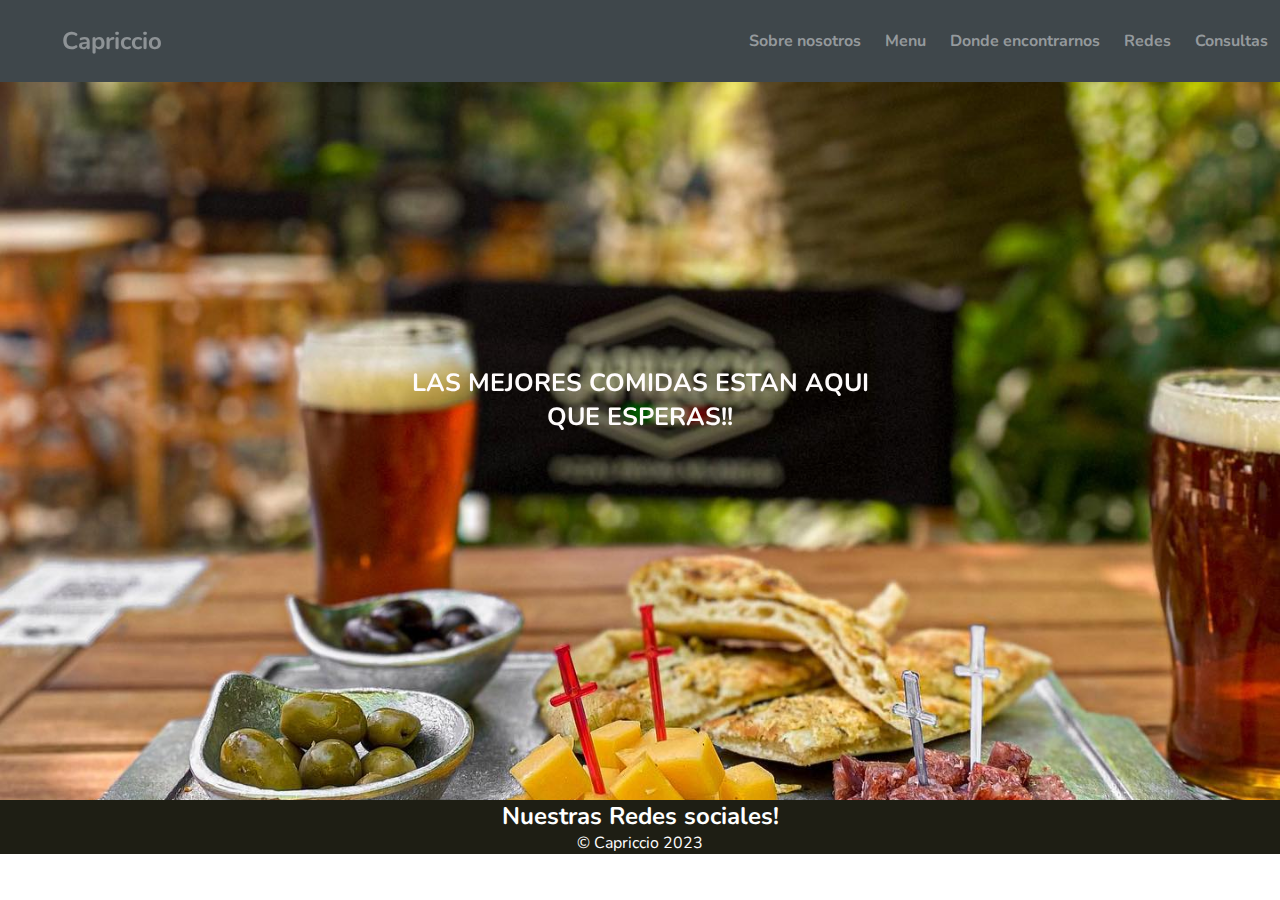
<file: index.html>
<!DOCTYPE html>
<html lang="en">

<head>
    <meta charset="UTF-8">
    <meta http-equiv="X-UA-Compatible" content="IE=edge">
    <meta name="viewport" content="width=device-width, initial-scale=1.0">
    <meta name="keywords" content="redes, menu, sobre nosotros, formulario, mapa">
    <!-- Googlefonts link -->
    <link rel="preconnect" href="https://fonts.googleapis.com">
    <link rel="preconnect" href="https://fonts.gstatic.com" crossorigin>
    <!-- Scrollrevela js -->
    <script src="js/scrollreveal.js"></script>
    <link href="https://fonts.googleapis.com/css2?family=Nunito:ital@1&display=swap" rel="stylesheet">
    <!-- CDN Fontawesome-->
    <link rel="stylesheet" href="https://cdnjs.cloudflare.com/ajax/libs/font-awesome/6.2.1/css/all.min.css"
        integrity="sha512-MV7K8+y+gLIBoVD59lQIYicR65iaqukzvf/nwasF0nqhPay5w/9lJmVM2hMDcnK1OnMGCdVK+iQrJ7lzPJQd1w=="
        crossorigin="anonymous" referrerpolicy="no-referrer" />
    <!-- Icono pagina -->
    <link rel="icon" href="./imagenes/logo-paginaa.ico">
    <!-- CDN BOOTSTRAP CSS -->
    <link href="https://cdn.jsdelivr.net/npm/bootstrap@5.3.0-alpha1/dist/css/bootstrap.min.css" rel="stylesheet"
        integrity="sha384-GLhlTQ8iRABdZLl6O3oVMWSktQOp6b7In1Zl3/Jr59b6EGGoI1aFkw7cmDA6j6gD" crossorigin="anonymous">
    <!-- CSS -->
    <link rel="stylesheet" href="css/main.css">
    <title>Capriccio | Inicio</title>
</head>
<!-- Nav-bar mas logo -->

<body>
    <header>
        <div class="container">
            <p class="logo"><a href="index.html">Capriccio</a></p>
            <nav class="nav-bar">
                <ul class="indexul">
                    <li><a href="./html/sobre-nosotros.html">Sobre nosotros</a></li>
                    <li><a href="./html/menu.html">Menu</a></li>
                    <li><a href="./html/zona-map.html">Donde encontrarnos</a></li>
                    <li><a href="#redes">Redes</a></li>
                    <li><a href="./html/consultas.html">Consultas</a></li>
                </ul>
            </nav>
        </div>
    </header>
    <main>
        <!--Hero pagina principal-->
        <section id="hero">
            LAS MEJORES COMIDAS ESTAN AQUI
            <div>
                QUE ESPERAS!!
            </div>
        </section>
    </main>
    <!--Footer de toda las paginas-->
    <footer id="redes">
        <h3>Nuestras Redes sociales!</h3>
        <div class="redes-sociales">
            <a href="https://www.facebook.com/capriccio.mpaz/" target="_blank"><i
                    class="fa-brands fa-facebook fa-4x"></i></a>
        </div>
        <p>&copy; Capriccio 2023</p>
    </footer>
    </main>
    <!-- CDN BOOTSTRAP JS -->
    <script src="js/index.js"></script>
    <script src="https://cdn.jsdelivr.net/npm/bootstrap@5.3.0-alpha1/dist/js/bootstrap.bundle.min.js"
        integrity="sha384-w76AqPfDkMBDXo30jS1Sgez6pr3x5MlQ1ZAGC+nuZB+EYdgRZgiwxhTBTkF7CXvN"
        crossorigin="anonymous"></script>
</body>

</html>
</file>
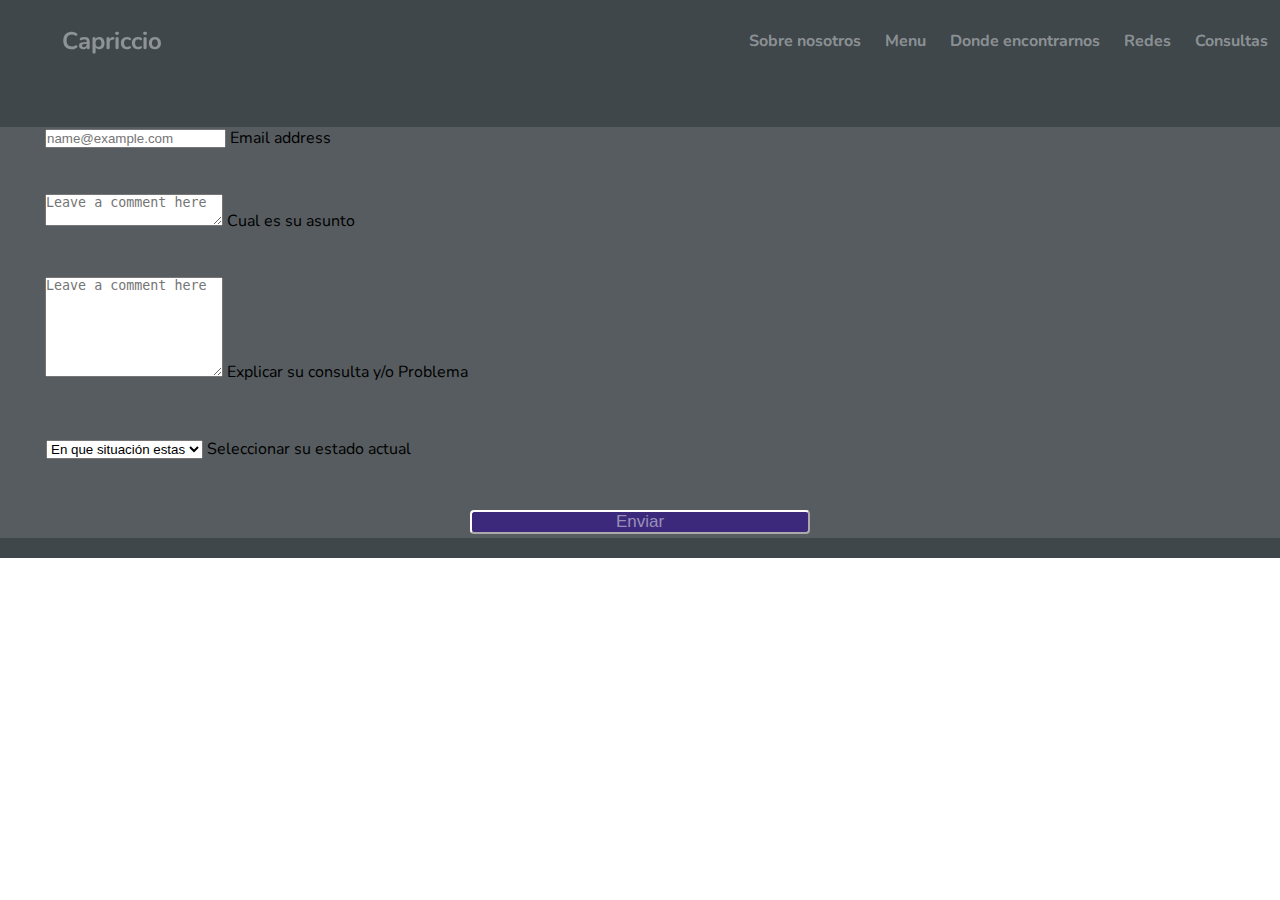
<file: html/consultas.html>
<!DOCTYPE html>
<html lang="en">

<head>
    <meta charset="UTF-8">
    <meta http-equiv="X-UA-Compatible" content="IE=edge">
    <meta name="viewport" content="width=device-width, initial-scale=1.0">
    <meta name="keywords" content="edad, consultas, formulario, email">
    <!-- Googlefonts link -->
    <link rel="preconnect" href="https://fonts.googleapis.com">
    <!-- Scrollrevela js -->
    <script src="../js/scrollreveal.js"></script>
    <link rel="preconnect" href="https://fonts.gstatic.com" crossorigin>
    <!-- Icono pagina -->
    <link rel="icon" href="../imagenes/logo-paginaa.ico">
    <link href="https://fonts.googleapis.com/css2?family=Nunito:ital@1&display=swap" rel="stylesheet">
    <!-- CDN Fontawesome-->
    <link rel="stylesheet" href="https://cdnjs.cloudflare.com/ajax/libs/font-awesome/6.2.1/css/all.min.css"
        integrity="sha512-MV7K8+y+gLIBoVD59lQIYicR65iaqukzvf/nwasF0nqhPay5w/9lJmVM2hMDcnK1OnMGCdVK+iQrJ7lzPJQd1w=="
        crossorigin="anonymous" referrerpolicy="no-referrer" />
    <!-- CDN BOOTSTRAP CSS -->
    <link href="https://cdn.jsdelivr.net/npm/bootstrap@5.3.0-alpha1/dist/css/bootstrap.min.css" rel="stylesheet"
        integrity="sha384-GLhlTQ8iRABdZLl6O3oVMWSktQOp6b7In1Zl3/Jr59b6EGGoI1aFkw7cmDA6j6gD" crossorigin="anonymous">
    <!-- CSS -->
    <link rel="stylesheet" href="../css/main.css">
    <title>Capriccio | Consultas</title>
</head>
<!-- Nav-bar mas logo -->

<body>
    <header>
        <div class="container">
            <p class="logo"><a href="../index.html">Capriccio</a></p>
            <nav>
                <ul class="indexul">
                    <li><a href="./sobre-nosotros.html">Sobre nosotros</a></li>
                    <li><a href="./menu.html">Menu</a></li>
                    <li><a href="./zona-map.html">Donde encontrarnos</a></li>
                    <li><a href="#redes">Redes</a></li>
                    <li><a href="./consultas.html">Consultas</a></li>
                </ul>
            </nav>
        </div>
        <main>
            <!--Form consultas-->
            <section class="section-color">
                <form action="">
                    <div class="form-floating mb-3">
                        <input type="email" class="form-control" id="floatingInputDisabled"
                            placeholder="name@example.com">
                        <label for="floatingInputDisabled">Email address</label>
                    </div>
                    <div class="form-floating mb-3">
                        <textarea class="form-control" placeholder="Leave a comment here"
                            id="floatingTextareaDisabled"></textarea>
                        <label for="floatingTextareaenable">Cual es su asunto</label>
                    </div>
                    <div class="form-floating mb-3">
                        <textarea class="form-control" placeholder="Leave a comment here" id="floatingTextarea2Disabled"
                            style="height: 100px"></textarea>
                        <label for="floatingTextarea2Disabled">Explicar su consulta y/o Problema</label>
                    </div>
                    <div class="form-floating mb-2">
                        <select class="form-select" id="floatingSelectDisabled"
                            aria-label="Floating label disabled select example">
                            <option selected>En que situación estas</option>
                            <option value="1">Desempleado</option>
                            <option value="2">Tengo Trabajo</option>
                            <option value="3">Soy Estudiante</option>
                            <option value="3">Jubilado</option>
                        </select>
                        <label for="floatingSelectDisabled">Seleccionar su estado actual</label>
                    </div>
                </form>
                <div class="boton">
                    <input type="submit" value="Enviar">
                </div>
            </section>
        </main>
    </header>
    <script src="https://cdn.jsdelivr.net/npm/bootstrap@5.3.0-alpha1/dist/js/bootstrap.bundle.min.js"
        integrity="sha384-w76AqPfDkMBDXo30jS1Sgez6pr3x5MlQ1ZAGC+nuZB+EYdgRZgiwxhTBTkF7CXvN"
        crossorigin="anonymous"></script>
    <script src="../js/index.js"></script>
</body>

</html>
</file>
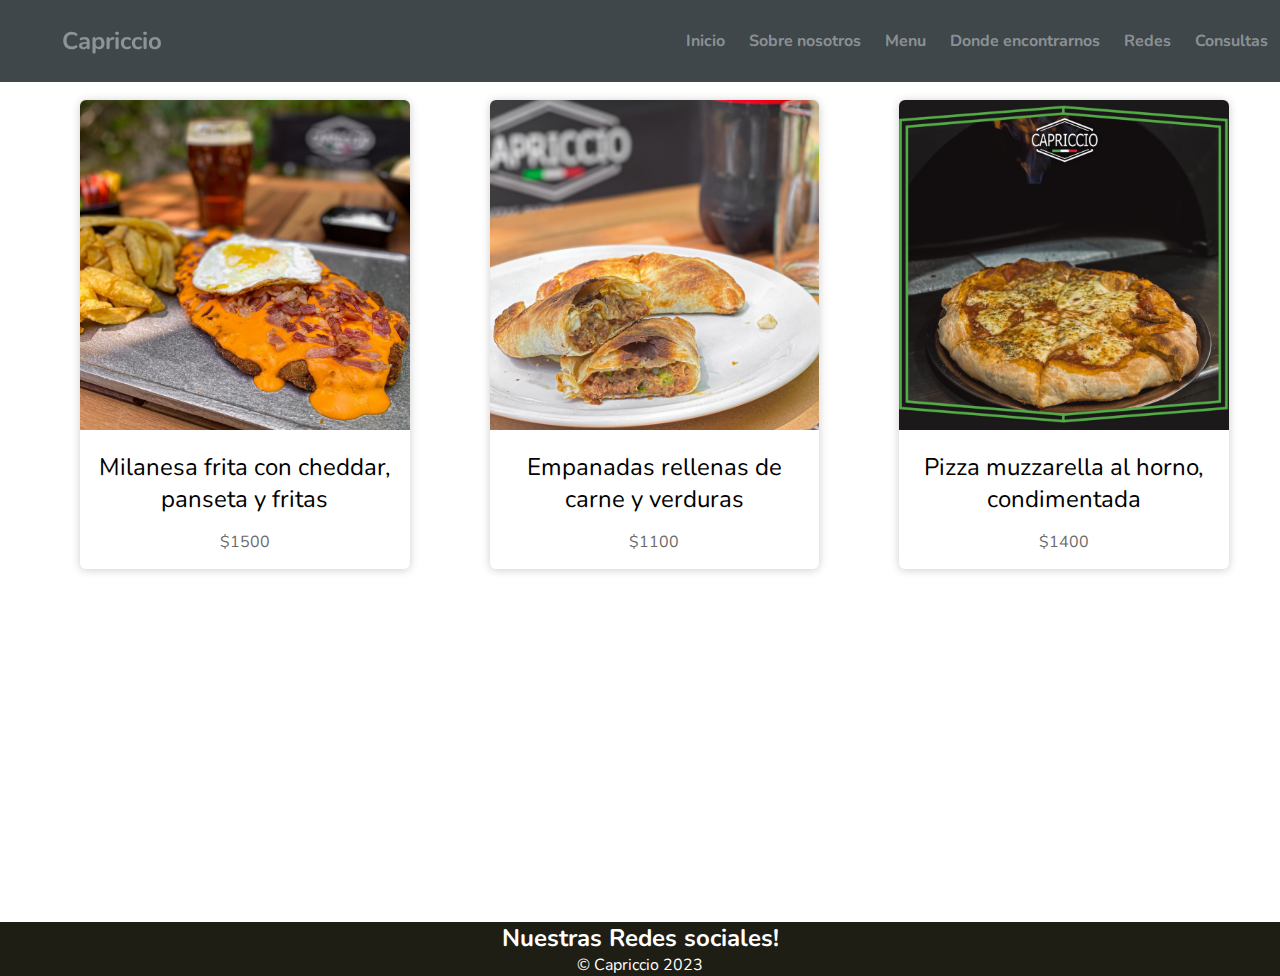
<file: html/menu.html>
<!DOCTYPE html>
<html lang="en">

<head>
    <meta charset="UTF-8">
    <meta http-equiv="X-UA-Compatible" content="IE=edge">
    <meta name="viewport" content="width=device-width, initial-scale=1.0">
    <meta name="keywords" content="milanesas, pastas, croquetas, pizzas, redes">
    <!-- Googlefonts link -->
    <link rel="preconnect" href="https://fonts.googleapis.com">
    <link rel="preconnect" href="https://fonts.gstatic.com" crossorigin>
    <!-- Icono pagina -->
    <link rel="icon" href="../imagenes/logo-paginaa.ico">
    <!-- Scrollrevela js -->
    <script src="../js/scrollreveal.js"></script>
    <link href="https://fonts.googleapis.com/css2?family=Nunito:ital@1&display=swap" rel="stylesheet">
    <!-- CDN Fontawesome-->
    <link rel="stylesheet" href="https://cdnjs.cloudflare.com/ajax/libs/font-awesome/6.2.1/css/all.min.css"
        integrity="sha512-MV7K8+y+gLIBoVD59lQIYicR65iaqukzvf/nwasF0nqhPay5w/9lJmVM2hMDcnK1OnMGCdVK+iQrJ7lzPJQd1w=="
        crossorigin="anonymous" referrerpolicy="no-referrer" />
    <!-- CDN BOOTSTRAP CSS -->
    <link href="https://cdn.jsdelivr.net/npm/bootstrap@5.3.0-alpha1/dist/css/bootstrap.min.css" rel="stylesheet"
        integrity="sha384-GLhlTQ8iRABdZLl6O3oVMWSktQOp6b7In1Zl3/Jr59b6EGGoI1aFkw7cmDA6j6gD" crossorigin="anonymous">
    <!-- CSS -->
    <link rel="stylesheet" href="../css/main.css">
    <title>Capriccio | Menu</title>
</head>
<!-- Nav-bar mas logo -->

<body>
    <header>
        <div class="container">
            <p class="logo"><a href="../index.html">Capriccio</a></p>
            <nav>
                <ul class="indexul">
                    <li><a href="../index.html">Inicio</a></li>
                    <li><a href="./sobre-nosotros.html">Sobre nosotros</a></li>
                    <li><a href="./menu.html">Menu</a></li>
                    <li><a href="./zona-map.html">Donde encontrarnos</a></li>
                    <li><a href="#redes">Redes</a></li>
                    <li><a href="./consultas.html">Consultas</a></li>
                </ul>
            </nav>
        </div>
    </header>
    <!-- Cards del Menu -->
    <main class="container_padre">
        <section>
            <div class="container2">
                <div class="card">
                    <figure>
                        <img src="../imagenes/napolin.png" alt="Imagen de milanesa con papa fritas">
                    </figure>
                    <div class="contenido">
                        <h3>Milanesa frita con cheddar, panseta y fritas</h3>
                        <p>$1500</p>
                    </div>
                </div>
            </div>
        </section>
        <section>
            <div class="container2">
                <div class="card">
                    <figure>
                        <img src="../imagenes/foto-empanadas.png" alt="Imagen de Empanadas">
                    </figure>
                    <div class="contenido">
                        <h3>Empanadas rellenas de carne y verduras</h3>
                        <p>$1100</p>
                    </div>
                </div>
            </div>
        </section>
        <section>
            <div class="container2">
                <div class="card">
                    <figure>
                        <img src="../imagenes/pizza-de-queso-y-tomate.png" alt="Imagen de pizza con tomate y queso">
                    </figure>
                    <div class="contenido">
                        <h3>Pizza muzzarella al horno, condimentada</h3>
                        <p>$1400</p>
                    </div>
                </div>
            </div>
        </section>
    </main>
    <!-- Pie de pagina -->
    <footer id="redes">
        <h3>Nuestras Redes sociales!</h3>
        <div class="redes-sociales">
            <a href="https://www.facebook.com/capriccio.mpaz/" target="_blank"><i
                    class="fa-brands fa-facebook fa-4x"></i></a>
        </div>
        <p>&copy; Capriccio 2023</p>
        </div>
    </footer>
    <script src="../js/index.js"></script>
</body>

</html>
</file>
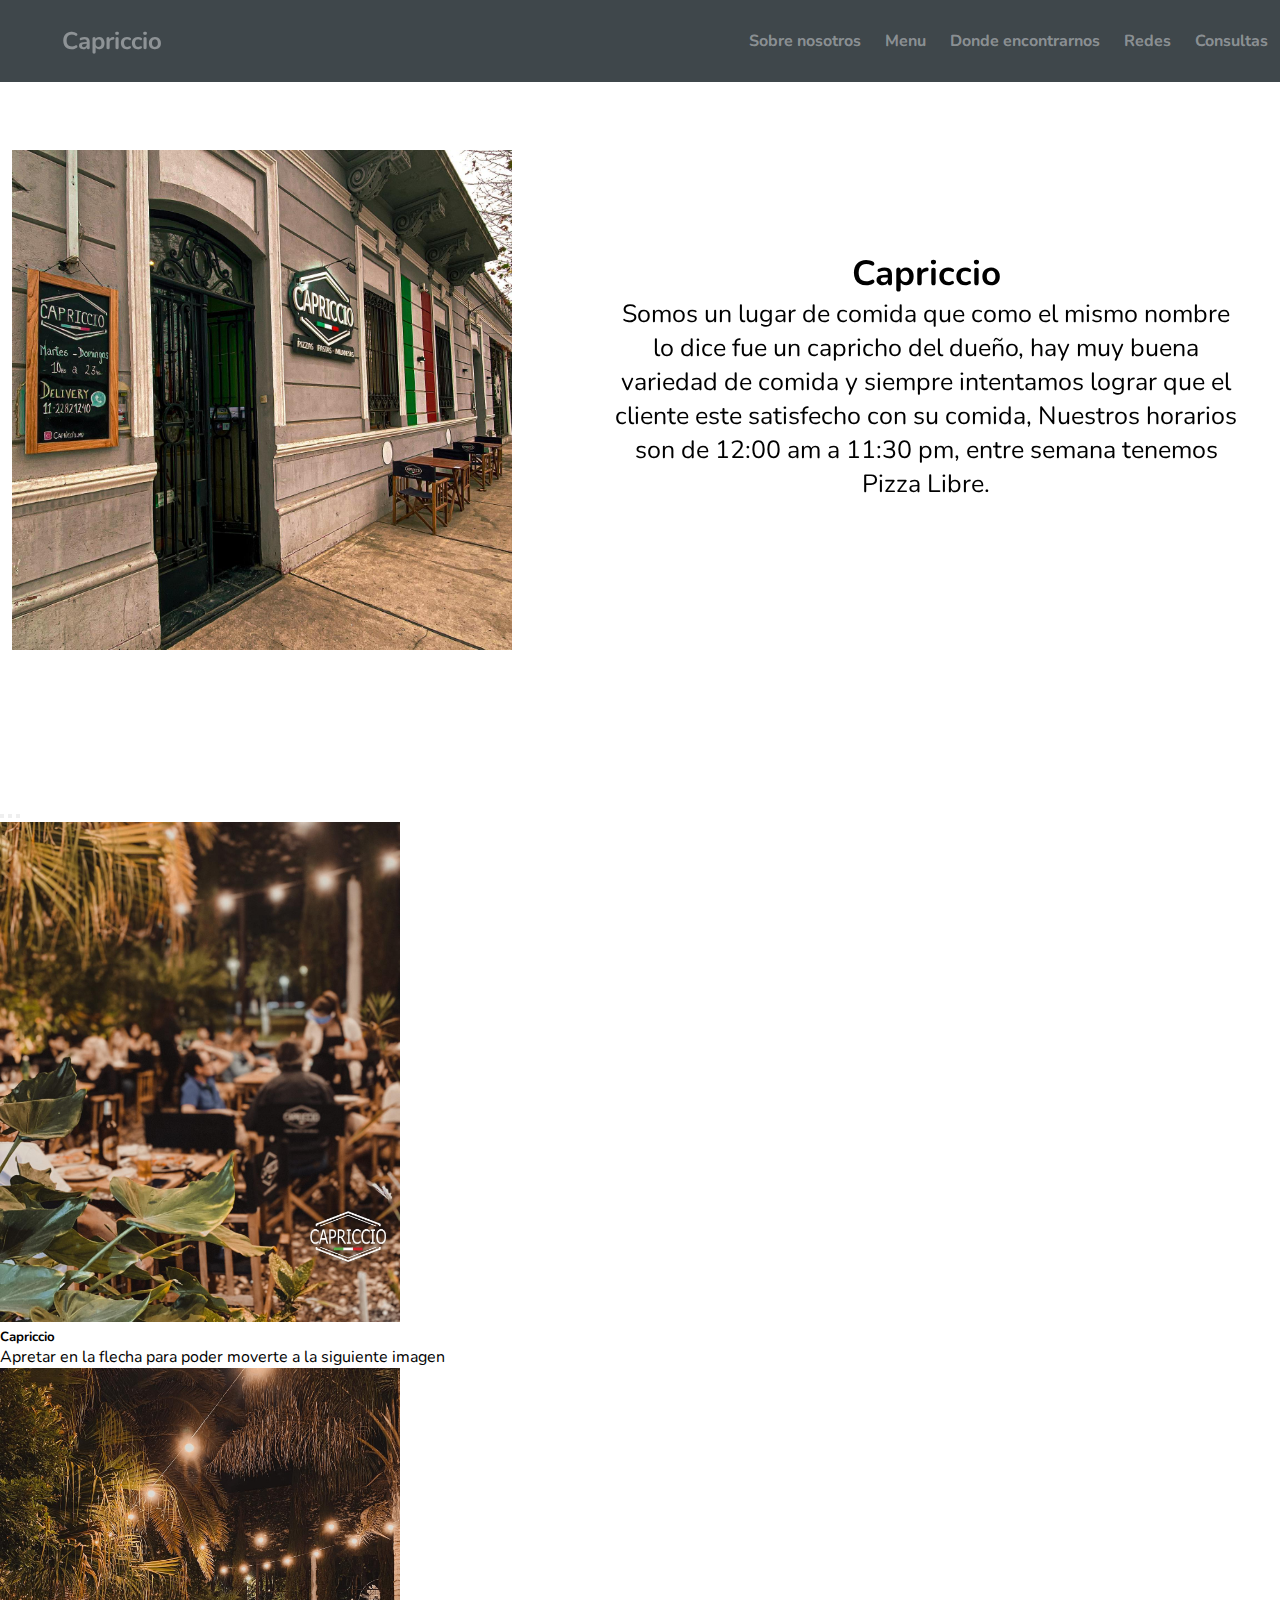
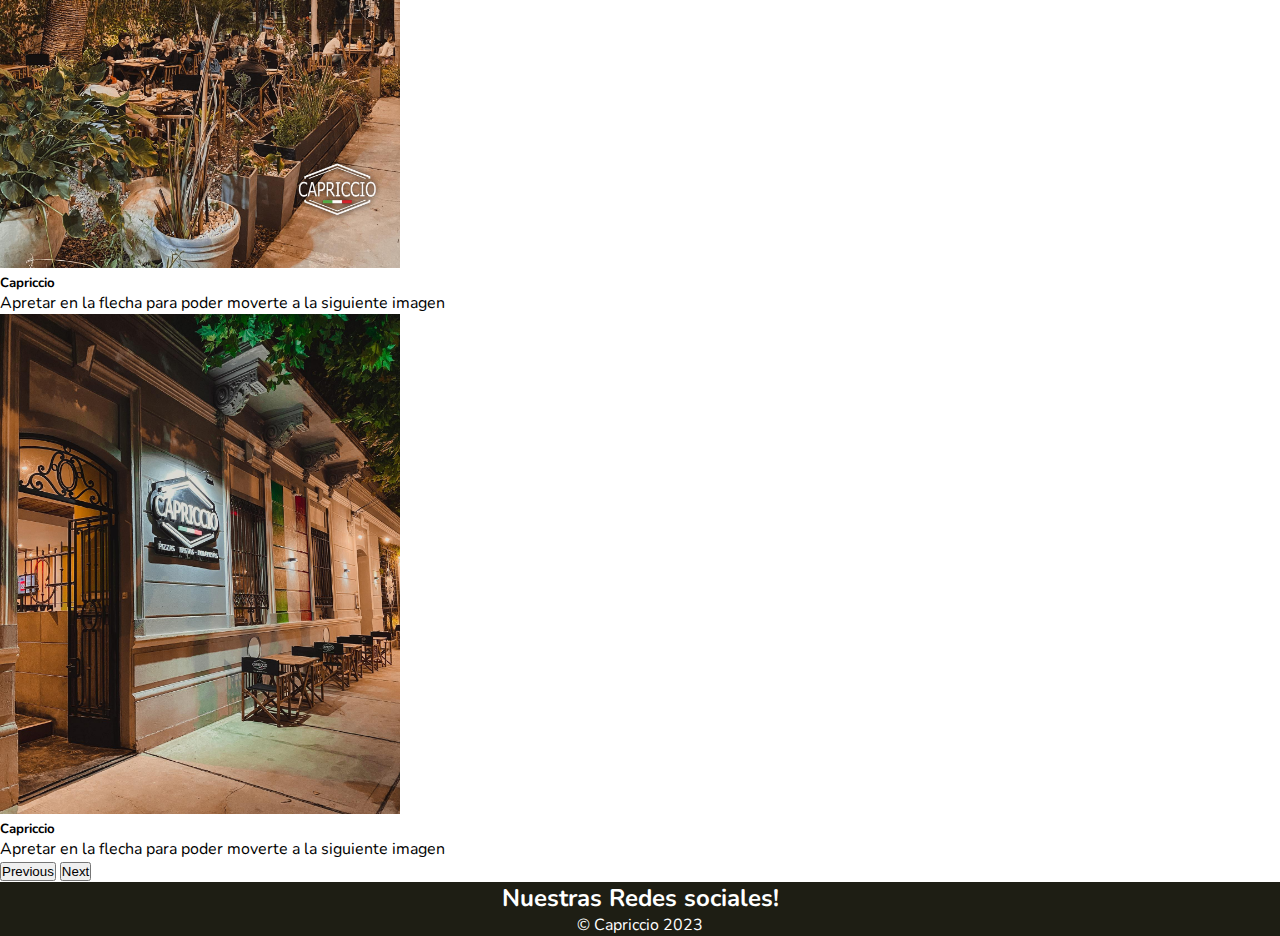
<file: html/sobre-nosotros.html>
<!DOCTYPE html>
<html lang="en">

<head>
  <meta charset="UTF-8">
  <meta http-equiv="X-UA-Compatible" content="IE=edge">
  <meta name="viewport" content="width=device-width, initial-scale=1.0">
  <meta name="keywords" content="sobre nosotros, local, descripcion, imagenes, lugar">
  <!-- Googlefonts link -->
  <link rel="preconnect" href="https://fonts.googleapis.com">
  <link rel="preconnect" href="https://fonts.gstatic.com" crossorigin>
  <link href="https://fonts.googleapis.com/css2?family=Nunito:ital@1&display=swap" rel="stylesheet">
  <!-- Icono pagina -->
  <link rel="icon" href="../imagenes/logo-paginaa.ico">
  <!-- Scrollrevela js -->
  <script src="../js/scrollreveal.js"></script>
  <!-- CDN Fontawesome-->
  <link rel="stylesheet" href="https://cdnjs.cloudflare.com/ajax/libs/font-awesome/6.2.1/css/all.min.css"
    integrity="sha512-MV7K8+y+gLIBoVD59lQIYicR65iaqukzvf/nwasF0nqhPay5w/9lJmVM2hMDcnK1OnMGCdVK+iQrJ7lzPJQd1w=="
    crossorigin="anonymous" referrerpolicy="no-referrer" />
  <!-- CDN BOOTSTRAP CSS -->
  <link href="https://cdn.jsdelivr.net/npm/bootstrap@5.3.0-alpha1/dist/css/bootstrap.min.css" rel="stylesheet"
    integrity="sha384-GLhlTQ8iRABdZLl6O3oVMWSktQOp6b7In1Zl3/Jr59b6EGGoI1aFkw7cmDA6j6gD" crossorigin="anonymous">
  <!-- CSS -->
  <link rel="stylesheet" href="../css/main.css">
  <title>Capriccio | Sobre nosotros</title>
</head>
<!-- Nav-bar mas logo -->

<body>
  <header>
    <div class="container">
      <p class="logo"><a href="../index.html">Capriccio</a></p>
      <nav>
        <ul class="indexul">
          <li><a href="./sobre-nosotros.html">Sobre nosotros</a></li>
          <li><a href="./menu.html">Menu</a></li>
          <li><a href="./zona-map.html">Donde encontrarnos</a></li>
          <li><a href="#redes">Redes</a></li>
          <li><a href="./consultas.html">Consultas</a></li>
        </ul>
      </nav>
    </div>
  </header>
  <!-- Texto central mas imagen del lugar -->
  <main>
    <section id="sobre-nosotros">
      <div class="container">
        <div class="img-container">
        </div>
        <div class="texto">
          <h1>Capriccio</h1>
          <p>Somos un lugar de comida que como el mismo nombre lo dice fue un capricho del dueño, hay muy buena variedad
            de comida y siempre intentamos lograr que el cliente este satisfecho con su comida, Nuestros horarios son de
            12:00 am a 11:30 pm, entre semana tenemos Pizza Libre.</p>
        </div>
    </section>
    <!-- Carousel Bootstrap -->
    <section>
      <div id="carouselExampleCaptions" class="carousel slide">
        <div class="carousel-indicators">
          <button type="button" data-bs-target="#carouselExampleCaptions" data-bs-slide-to="0" class="active"
            aria-current="true" aria-label="Slide 1"></button>
          <button type="button" data-bs-target="#carouselExampleCaptions" data-bs-slide-to="1"
            aria-label="Slide 2"></button>
          <button type="button" data-bs-target="#carouselExampleCaptions" data-bs-slide-to="2"
            aria-label="Slide 3"></button>
        </div>
        <div class="carousel-inner">
          <div class="carousel-item active">
            <img src="../imagenes/imagen2.jpg" class="d-block w-100 d-img" alt="Imagen del establecimiento">
            <div class="carousel-caption d-none d-md-block">
              <h5>Capriccio</h5>
              <p>Apretar en la flecha para poder moverte a la siguiente imagen</p>
            </div>
          </div>
          <div class="carousel-item">
            <img src="../imagenes/imagen3.jpg" class="d-block w-100 d-img" alt="Imagen del establecimiento">
            <div class="carousel-caption d-none d-md-block">
              <h5>Capriccio</h5>
              <p>Apretar en la flecha para poder moverte a la siguiente imagen</p>
            </div>
          </div>
          <div class="carousel-item">
            <img src="../imagenes/imagen1.jpg" class="d-block w-100 d-img" alt="Imagen del establecimiento">
            <div class="carousel-caption d-none d-md-block">
              <h5>Capriccio</h5>
              <p>Apretar en la flecha para poder moverte a la siguiente imagen</p>
            </div>
          </div>
        </div>
        <button class="carousel-control-prev" type="button" data-bs-target="#carouselExampleCaptions"
          data-bs-slide="prev">
          <span class="carousel-control-prev-icon" aria-hidden="true"></span>
          <span class="visually-hidden">Previous</span>
        </button>
        <button class="carousel-control-next" type="button" data-bs-target="#carouselExampleCaptions"
          data-bs-slide="next">
          <span class="carousel-control-next-icon" aria-hidden="true"></span>
          <span class="visually-hidden">Next</span>
        </button>
      </div>
    </section>
  </main>
  <!-- pie de pagina -->
  <footer id="redes">
    <h3>Nuestras Redes sociales!</h3>
    <div class="redes-sociales">
      <a href="https://www.facebook.com/capriccio.mpaz/" target="_blank"><i class="fa-brands fa-facebook fa-4x"></i></a>
    </div>
    <p>&copy; Capriccio 2023</p>
    </div>
  </footer>
  <!-- CDN BOOTSTRAP JS -->
  <script src="https://cdn.jsdelivr.net/npm/bootstrap@5.3.0-alpha1/dist/js/bootstrap.bundle.min.js"
    integrity="sha384-w76AqPfDkMBDXo30jS1Sgez6pr3x5MlQ1ZAGC+nuZB+EYdgRZgiwxhTBTkF7CXvN"
    crossorigin="anonymous"></script>
  <script src="../js/Sobre nosotros.js"></script>
</body>

</html>
</file>
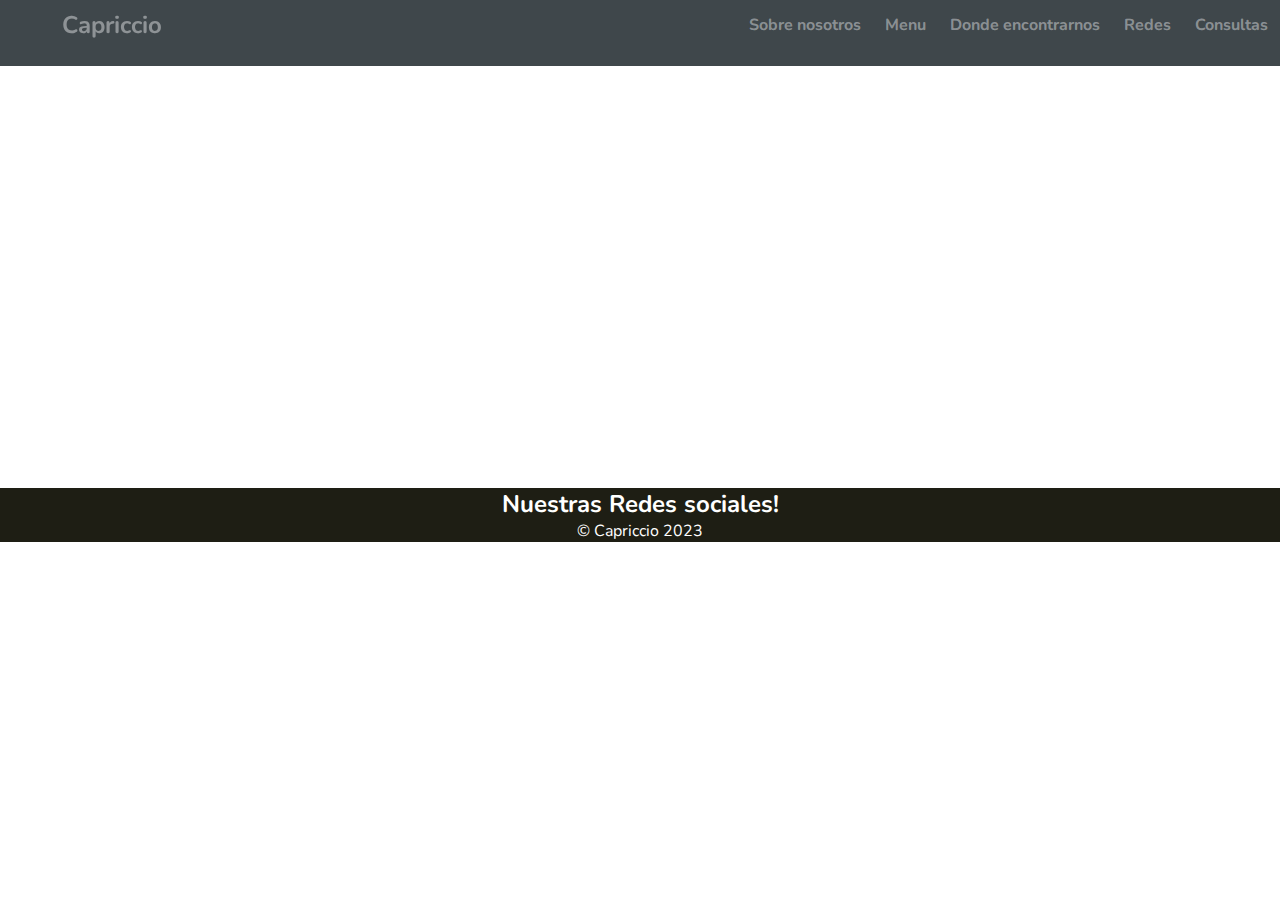
<file: html/zona-map.html>
<!DOCTYPE html>
<html lang="en">

<head>
    <meta charset="UTF-8">
    <meta http-equiv="X-UA-Compatible" content="IE=edge">
    <meta name="viewport" content="width=device-width, initial-scale=1.0">
    <meta name="keywords" content="mapa, lugar, localidad, establecimiento">
    <!-- Googlefonts link -->
    <link rel="preconnect" href="https://fonts.googleapis.com">
    <link rel="preconnect" href="https://fonts.gstatic.com" crossorigin>
    <!-- Icono pagina -->
    <link rel="icon" href="../imagenes/logo-paginaa.ico">
    <!-- Scrollrevela js -->
    <script src="../js/scrollreveal.js"></script>
    <!-- Googlefonts link -->
    <link href="https://fonts.googleapis.com/css2?family=Nunito:ital@1&display=swap" rel="stylesheet">
    <!-- CDN Fontawesome-->
    <link rel="stylesheet" href="https://cdnjs.cloudflare.com/ajax/libs/font-awesome/6.2.1/css/all.min.css"
        integrity="sha512-MV7K8+y+gLIBoVD59lQIYicR65iaqukzvf/nwasF0nqhPay5w/9lJmVM2hMDcnK1OnMGCdVK+iQrJ7lzPJQd1w=="
        crossorigin="anonymous" referrerpolicy="no-referrer" />
    <!-- CDN BOOTSTRAP CSS -->
    <link href="https://cdn.jsdelivr.net/npm/bootstrap@5.3.0-alpha1/dist/css/bootstrap.min.css" rel="stylesheet"
        integrity="sha384-GLhlTQ8iRABdZLl6O3oVMWSktQOp6b7In1Zl3/Jr59b6EGGoI1aFkw7cmDA6j6gD" crossorigin="anonymous">
    <!-- CSS -->
    <link rel="stylesheet" href="../css/main.css">
    <title>Capriccio | Localidad</title>
</head>
<!-- Nav-bar mas logo -->

<body>
    <header>
        <div class="container">
            <p class="logo"><a href="../index.html">Capriccio</a></p>
            <nav>
                <ul class="indexul">
                    <li><a href="./sobre-nosotros.html">Sobre nosotros</a></li>
                    <li><a href="./menu.html">Menu</a></li>
                    <li><a href="./zona-map.html">Donde encontrarnos</a></li>
                    <li><a href="#redes">Redes</a></li>
                    <li><a href="./consultas.html">Consultas</a></li>
                </ul>
            </nav>
        </div>
    </header>
    <!-- mapa -->
    <p></p>
    <main>
        <div class="mapa">
            <iframe
                src="https://www.google.com/maps/embed?pb=!1m18!1m12!1m3!1d477.8347589018188!2d-58.83667341024802!3d-34.78161305323463!2m3!1f0!2f0!3f0!3m2!1i1024!2i768!4f13.1!3m3!1m2!1s0x95bceda36d560f87%3A0xb5b11bdbed76d973!2sCapriccio!5e0!3m2!1ses!2sar!4v1672083977837!5m2!1ses!2sar"
                width="100%" height="500" style="border:0;" allowfullscreen="" loading="lazy"
                referrerpolicy="no-referrer-when-downgrade"></iframe>
        </div>
    </main>
    <!-- pie de pagina -->
    <footer id="redes">
        <h3>Nuestras Redes sociales!</h3>
        <div class="redes-sociales">
            <a href="https://www.facebook.com/capriccio.mpaz/" target="_blank"><i
                    class="fa-brands fa-facebook fa-4x"></i></a>
        </div>
        <p>&copy; Capriccio 2023</p>
        </div>
    </footer>
    <script src="../js/index.js"></script>
</body>

</html>
</file>
<file: css/main.css>
* {
  padding: 0px;
  margin: 0px;
  box-sizing: border-box;
}

html {
  scroll-behavior: smooth;
}

body {
  margin: 0px;
  font-family: "Nunito", sans-serif;
}

h1 {
  font-size: 1.4em;
}

h2 {
  font-size: 2.5em;
}

h3 {
  font-size: 1.5em;
}

p {
  font-size: 1em;
}

ul {
  list-style-type: none;
}

header {
  background-color: #3f474b;
  z-index: 1;
}
header .logo {
  color: #fffcfc;
  margin: 0;
  padding: 25px 15px;
  font-weight: 600;
  font-size: 1.5em;
  font-weight: 700;
  padding-left: 50px;
}
header .nav-bar li a {
  text-decoration: none;
  color: rgba(248, 249, 250, 0.4666666667);
}
header .nav-bar a:hover {
  color: #fffcfc;
  transition: all 0.6s;
}
header .container {
  flex-direction: column;
  align-items: center;
  display: flex;
}
header nav {
  display: flex;
  flex-direction: column;
  text-align: center;
  padding-bottom: 25px;
  z-index: 10;
}
header a {
  padding: 5px 12px;
  font-weight: bold;
  text-decoration: none;
  color: rgba(248, 249, 250, 0.431372549);
}
header a:hover {
  color: #fffcfc;
  transition: all 0.6s;
}

section .container2 {
  display: flex;
  max-width: 1100px;
  padding: 100px 0 0;
  background-repeat: no-repeat;
  background-size: cover;
  background-position: center;
}
section .card {
  border-radius: 6px;
  overflow: hidden;
  background: #fff;
  box-shadow: 0px 1px 10px rgba(0, 0, 0, 0.2);
  cursor: default;
  transition: all 400ms ease;
}
section .card:hover {
  box-shadow: 5px 5px 20px rgba(0, 0, 0, 0.4);
  transform: translateY(-3%);
}
section .card img {
  width: 100%;
}
section .card .contenido {
  padding: 15px;
  text-align: center;
}
section .card .contenido p {
  line-height: 1.5;
  color: #6a6a6a;
}
section .card .contenido h3 {
  font-weight: 400;
  margin-bottom: 15px;
}

#hero {
  color: #fffcfc;
  font-size: 10px;
  font-weight: bold;
  display: flex;
  justify-content: center;
  text-align: center;
  flex-direction: column;
  height: 45vh;
  background-image: url("../imagenes/foto-hero.jpg");
  background-repeat: no-repeat;
  background-size: cover;
  background-position: center;
}

#sobre-nosotros .container {
  text-align: center;
  padding: 150px 12px;
}
#sobre-nosotros h2 {
  font-size: 1vw;
  background-color: #3f474b;
  margin: 0;
  padding: 10px;
  color: #fffcfc;
  font-weight: 100;
}

.mapa {
  height: 500px;
  margin: -1px;
}

footer {
  text-align: center;
  background-color: rgb(30, 30, 20);
  color: rgb(255, 255, 255);
}
footer p {
  margin: 0;
}

.d-img {
  height: 500px;
  -o-object-fit: cover;
     object-fit: cover;
}

.section-color {
  background-color: #565c5f;
}

.mb-3 {
  margin: 45px;
}

.mb-2 {
  padding: 10px;
  margin: 36px;
}

.form-control {
  color: #000000;
}

.boton {
  text-align: center;
}
.boton input {
  margin: 4px;
  padding: 0px 144px 0px 144px;
  border-radius: 4px;
  background-color: rgba(49, 18, 136, 0.685);
  color: rgba(255, 255, 255, 0.486);
  font-size: 17px;
  font-family: Verdana, Geneva, Tahoma, sans-serif;
  border-color: #fffcfc;
}
.boton input:hover {
  color: #fffcfc;
  transition: all 0.8s;
}

@media (min-width: 720px) {
  header {
    position: fixed;
    width: 100%;
  }
  header .container {
    flex-direction: row;
    justify-content: space-between;
  }
  header nav {
    flex-direction: row;
    padding-bottom: 0;
  }
  .indexul {
    display: flex;
  }
  #sobre-nosotros .container {
    display: flex;
  }
  #sobre-nosotros .img-container {
    background-image: url("../imagenes/fotolugar.jpg");
    background-size: cover;
    background-position: center center;
    height: 500px;
    width: 500px;
    margin-right: 100px;
  }
  #sobre-nosotros .texto {
    width: 50%;
    align-items: center;
    padding-top: 100px;
  }
  .texto {
    font-size: 25px;
  }
  #mas-comidas .comidass {
    display: flex;
    justify-content: center;
  }
  #hero {
    display: flex;
    flex-wrap: wrap;
    width: 100%;
    height: 800px;
    font-size: 25px;
  }
  footer p {
    margin: 0;
  }
  .mapa {
    margin: -16px 10px 10px 10px;
    margin-bottom: 4px;
  }
  .boton {
    margin: 20px;
  }
  .container_padre {
    display: grid;
    grid-template-areas: "card card card";
    grid-template-columns: 32vw 32vw 32vw;
    grid-template-rows: 36vw 36vw;
  }
  .container2 {
    grid-area: card;
    width: 100%;
  }
  .card {
    width: 100%;
    border-radius: 6px;
    overflow: hidden;
    margin-left: 80px;
  }
}
.container-fluid {
  padding-right: 10%;
  margin: 10px 10px 0px 70px;
}/*# sourceMappingURL=main.css.map */
</file>
